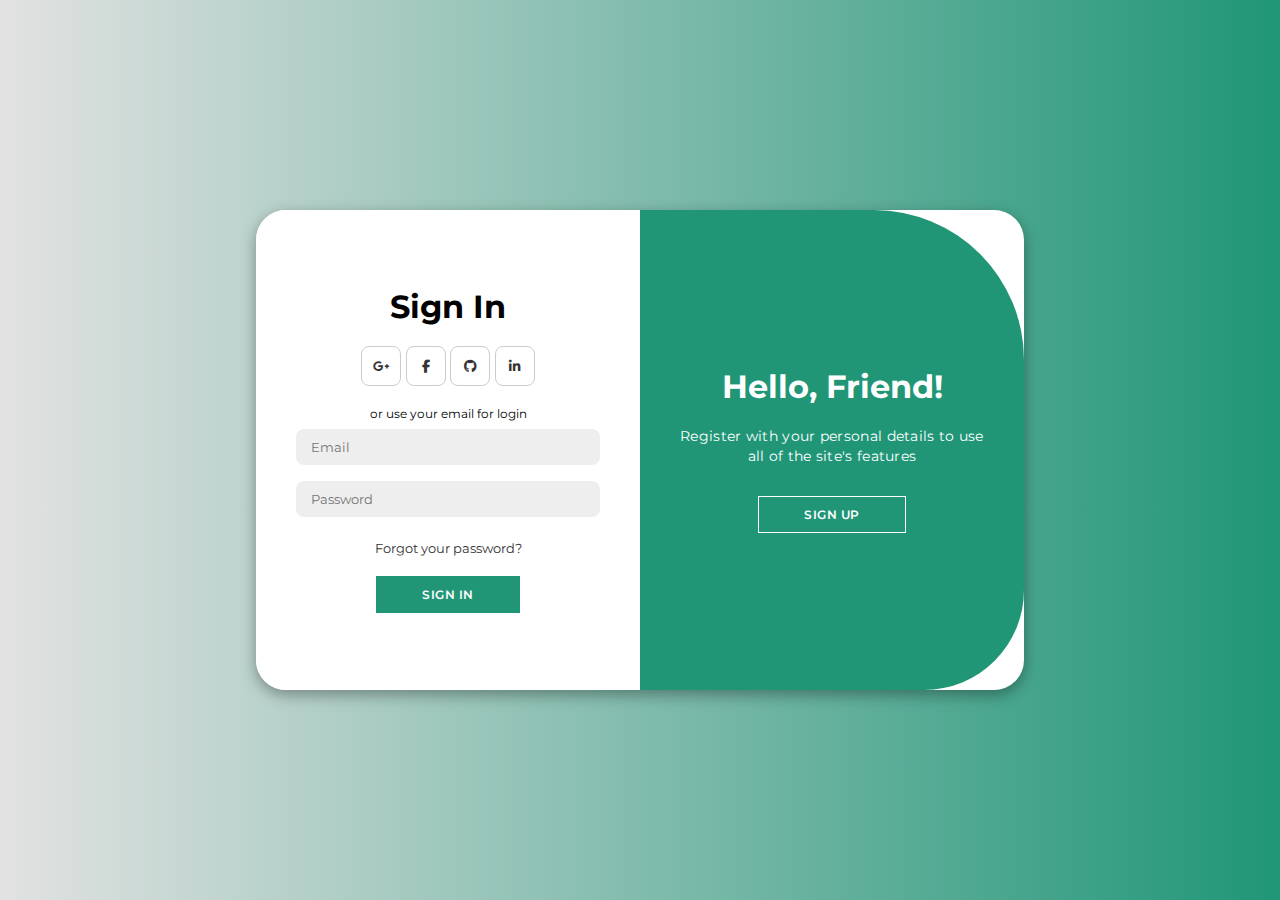
<file: A1Heiskizz/login.html>
<!DOCTYPE html>
<html lang="en">
<head>
    <meta charset="UTF-8">
    <meta name="viewport" content="width=device-width, initial-scale=1.0">
    <link rel="stylesheet" href="loginstyle.css">
    <link rel="stylesheet" href="https://cdnjs.cloudflare.com/ajax/libs/font-awesome/6.4.2/css/all.min.css">
    <title>e-life login page</title>
</head>
<body>
  <div class="container" id="container">
    <!-- Sign Up Form -->
    <div class="form-container sign-up">
        <form>
            <h1>Create Account</h1>
            <div class="social-icons">
                <a href="#" class="icon"><i class="fa-brands fa-google-plus-g"></i></a>
                <a href="#" class="icon"><i class="fa-brands fa-facebook-f"></i></a>
                <a href="#" class="icon"><i class="fa-brands fa-github"></i></a>
                <a href="#" class="icon"><i class="fa-brands fa-linkedin-in"></i></a>
            </div>
            <span>or use your email for registration</span>
            <input type="text" placeholder="Name"> 
            <input type="email" placeholder="Email">
            <input type="password" placeholder="Password" id="password" minlength="5">
            <input type="password" placeholder="Confirm Password" id="cpass" minlength="">
            <button id="submit">Sign Up</button>

            <p id="error-message">
                Either of the Credentials are incorrect
            </p>
        </form>
    </div>

    <!-- Sign In Form -->
    <div class="form-container sign-in">
        <form>
            <h1>Sign In</h1>
            <div class="social-icons">
                <a href="#" class="icon"><i class="fa-brands fa-google-plus-g"></i></a>
                <a href="#" class="icon"><i class="fa-brands fa-facebook-f"></i></a>
                <a href="#" class="icon"><i class="fa-brands fa-github"></i></a>
                <a href="#" class="icon"><i class="fa-brands fa-linkedin-in"></i></a>
            </div>
            <span>or use your email for login</span>
            <input type="email" placeholder="Email">
            <input type="password" placeholder="Password">
            <a href="#">Forgot your password?</a>
            <button>Sign In</button>
        </form>
    </div>

    <!-- Toggle Panels -->
    <div class="toggle-container"> 
        <div class="toggle">
            <div class="toggle-panel toggle-left">
                <h1>Welcome Back!</h1>
                <p>Enter your personal details to use all of the site's features</p>
                <button class="hidden" id="login">Sign In</button>
            </div>
            <div class="toggle-panel toggle-right">
                <h1>Hello, Friend!</h1>
                <p>Register with your personal details to use all of the site's features</p>
                <button class="hidden" id="register">Sign Up</button>
            </div>
        </div>
    </div>
  </div>
  
  <script src="script.js"></script>
</body>
</html>
</file>
<file: A1Heiskizz/loginstyle.css>
@import url('https://fonts.googleapis.com/css2?family=Montserrat:ital,wght@300;400;500;700&display=swap');
 
*{
    margin: 0;
    padding: 0;
    box-sizing: border-box;
    font-family: 'Montserrat', sans-serif;
}

body {
    background-color: #25d87e;
    background: linear-gradient(to right, #e2e2e2, #209677);
    display: flex;
    align-items: center;
    justify-content: center;
    flex-direction: column;
    height: 100vh;  
}

 .container {
    background-color: #ffffff;
    border-radius: 30px;
    box-shadow: 0 5px 15px rgba(0, 0, 0, 0.35);
    position: relative;
    overflow: hidden;
    width: 768px;
    max-width: 100%;
    min-height: 480px;
} 

 .container p {
    font-size: 14px;
    line-height: 20px;
    letter-spacing: 0.3px;
    margin: 20px 0;
} 
.container span{
    font-size: 12px;

}
.container a{
    color: #333;
    font-size: 13px;
    text-decoration: none;
    margin: 15px 0 10px;

}
.container button{
    background-color: #209677;
    color: #ffffff;
    font-size: 12px;
    padding: 10px 45px;
    border: 1px solid transparent;
    font-weight: 600;
    letter-spacing: 0.5px;
    text-transform: uppercase;
    margin-top: 10px;
    cursor: pointer;
}

.container button.hidden{
    background-color: transparent;
    border-color: #ffffff;

}

.container form{
    background-color: #ffffff;
    display: flex;
    align-items: center;
    justify-content: center;
    flex-direction: column;
    padding: 0 40px;
    height: 100%;   
}
.container input{
    background-color: #eee;
    border: none;
    margin: 8px 0;
    padding: 10px 15px;
    font-size: 13px;
    border-radius: 8px;
    width: 100%;
    outline: none;
}

.form-container{
    position: absolute;
    top: 0;
    height: 100%;
    transition: all 0.6s ease-in-out;
}
.sign-in{
    left: 0;
    width: 50%;
    z-index: 2;
}
.container.active .sign-in{
    transform: translateX(100%);
}
.sign-up{
    left: 0;
    width: 50%;
    opacity: 0;
    z-index: 1;
}

.container.active .sign-up{
    transform: translateX(100%);
    opacity: 1;
    z-index: 5;
    animation: move 0.6s;
}
@keyframes move{
0%, 49.99%{
    opacity: 0;
    z-index: 1;
}
50%, 100% {
    opacity: 1;
    z-index: 5;
} 
}
.social-icons{
    margin: 20px 0;
}
.social-icons a{
    border:1px solid #cccccc;
    border-radius: 20%;
    display: inline-flex;
    justify-content: center;
    align-items: center;
    margin:0.3px;
    width: 40px;
    height: 40px;

}

.toggle-container{
    position: absolute;
    top: 0;
    left: 50%;
    width: 50%;
    height: 100%;
    overflow: hidden;
    transition: all 0.6s ease-in-out;
    border-radius: 0 150px 100px 0;
    z-index: 1000;
}
.container.active .toggle-container{
    transform: translateX(-100%)
}
.toggle{
    background-color: #209677;
    height: 100%;
    background: linear-gradient(to right, #209677, #209677);
    color: #ffffff;
    position: relative;
    left: -100%;
    height: 100%;
    width: 200%;
    transform: translateX(0);
    transition: all 0.6ss ease-in-out;
}

.container.active .toggle{
    transform: translateX(50%);
}
.toggle-panel{
    position: absolute;
    width: 50%;
    height: 100%;
    display: flex;
    align-items: center;
    justify-content: center;
    flex-direction: column;
    padding: 0 30px;
    text-align: center;
    top: 0;
    transform: translateX(0);
    transition: all 0.6 ease-in-out;
}

.toggle-left{
    transform: translateX(-200%);
}
.container.active .toggle-left{
    transform: translateX(0);
}

.toggle-right{
    right: 0;
    transform: translateX(0);
}

.container.active .toggle-right{
    transform: translateX(200%);
}
#error-message{
    display: none;
    color: red;
}
</file>
